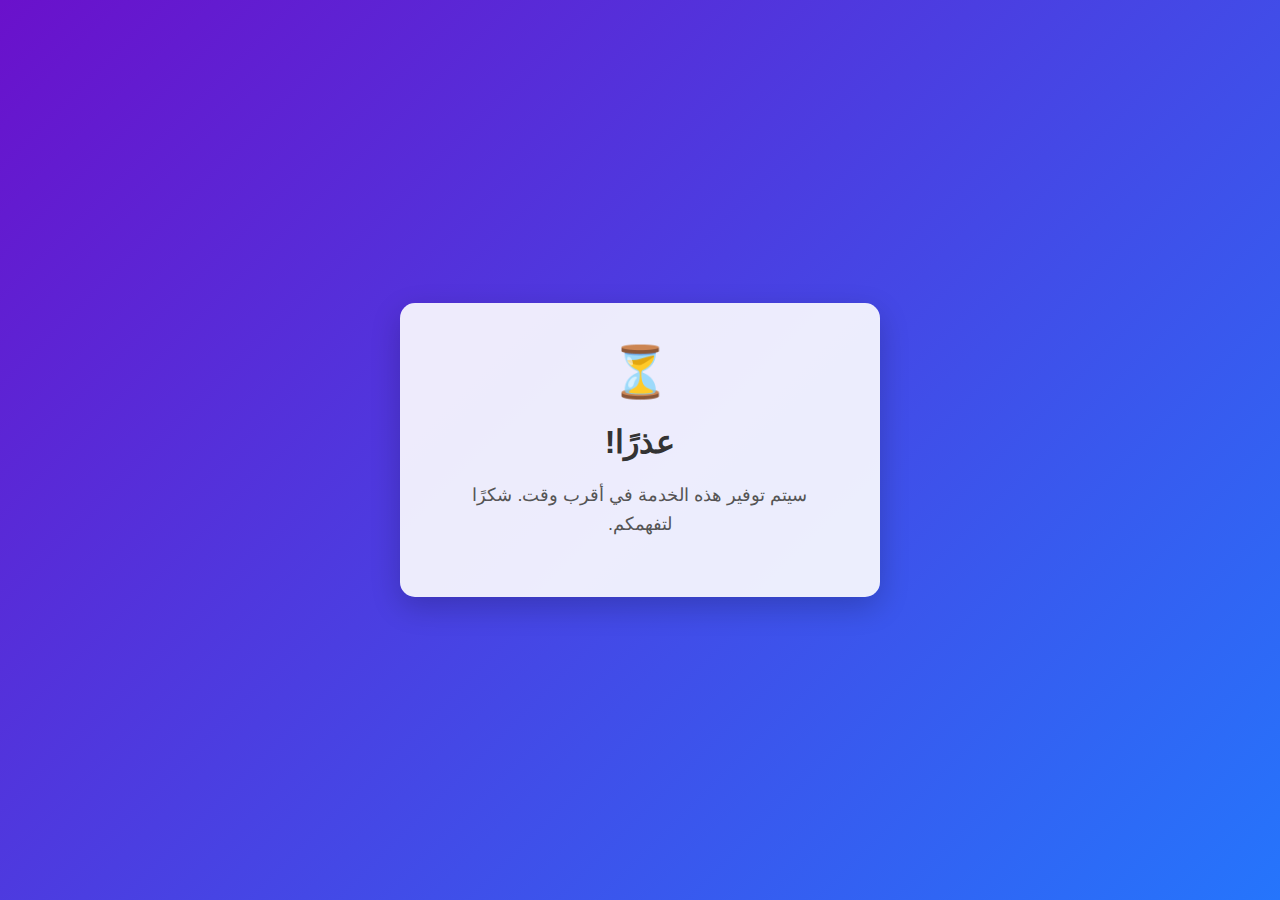
<file: erorr.html>
<!DOCTYPE html>
<html lang="ar" dir="rtl">
<head>
    <meta charset="UTF-8">
    <meta name="viewport" content="width=device-width, initial-scale=1.0">
        <title>PSD</title>
    <style>
        body {
            font-family: 'Segoe UI', Tahoma, Geneva, Verdana, sans-serif;
            background: linear-gradient(135deg, #6a11cb, #2575fc);
            display: flex;
            justify-content: center;
            align-items: center;
            height: 100vh;
            margin: 0;
            color: #fff;
        }
        .message {
            background-color: rgba(255, 255, 255, 0.9);
            padding: 40px;
            border-radius: 15px;
            box-shadow: 0 10px 30px rgba(0, 0, 0, 0.2);
            text-align: center;
            max-width: 400px;
            width: 100%;
        }
        .message h1 {
            font-size: 32px;
            color: #333;
            margin-bottom: 20px;
        }
        .message p {
            font-size: 18px;
            color: #555;
            line-height: 1.6;
        }
        .message .icon {
            font-size: 50px;
            color: #6a11cb;
            margin-bottom: 20px;
        }
    </style>
</head>
<body>
    <div class="message">
        <div class="icon">⏳</div>
        <h1>عذرًا!</h1>
        <p>سيتم توفير هذه الخدمة في أقرب وقت. شكرًا لتفهمكم.</p>
    </div>
</body>
</html>
</file>
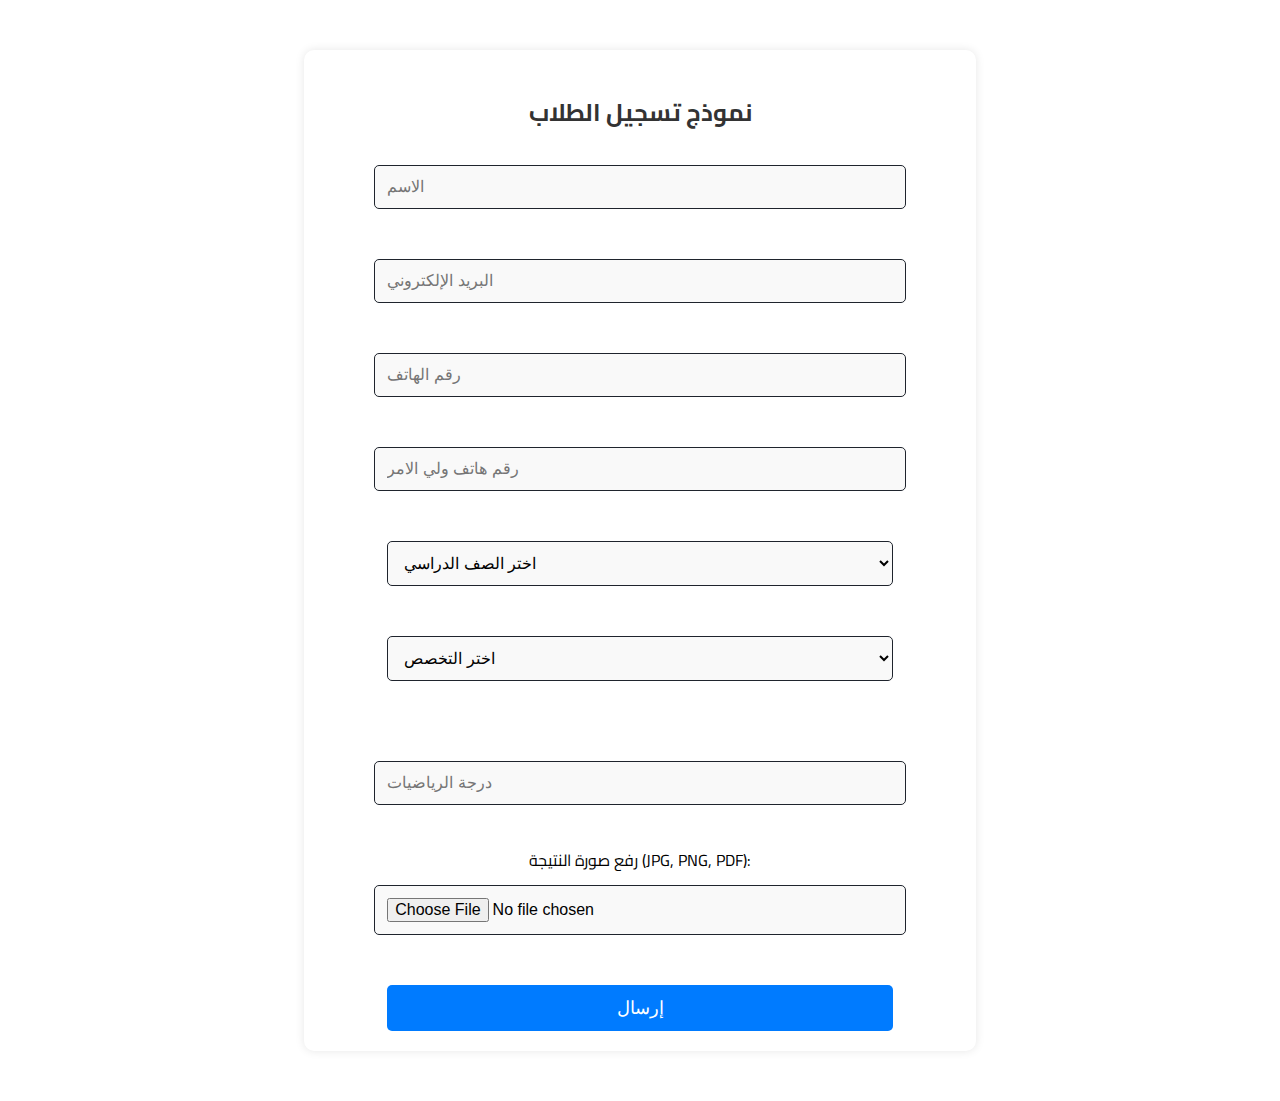
<file: form.html>
<!DOCTYPE html>
<html lang="ar">
<head>
    <meta charset="UTF-8">
    <meta name="viewport" content="width=device-width, initial-scale=1.0">
    <title>تسجيل الطلاب</title>
    <link rel="stylesheet" href="style.css">
    <style>
        /* تحسينات على التنسيق */
        .hidden {
            display: none;
        }

        .container {
            background: #fff;
            width: 50%;
            margin: 50px auto;
            padding: 20px;
            border-radius: 10px;
            box-shadow: 0px 0px 10px rgba(0, 0, 0, 0.1);
        }

        h2 {
            color: #333;
        }

        form {
            display: flex;
            flex-direction: column;
            align-items: center;
        }

        input, select {
            width: 80%;
            margin: 10px auto;
            padding: 12px;
            border: 1px solid #1f242d;
            border-radius: 5px;
            font-size: 16px;
            background-color: #f9f9f9;
        }

        button {
            background: #007bff;
            color: white;
            border: none;
            padding: 12px;
            font-size: 18px;
            cursor: pointer;
            border-radius: 5px;
            margin-top: 10px;
            width: 80%;
            transition: 0.3s;
        }

        button:hover {
            background: #0056b3;
        }
    </style>
</head>
<body>

    <div class="container">
        <h2>نموذج تسجيل الطلاب</h2>
        
        <!-- 🔥 مكان الرسالة اللي هتظهر -->
        <div id="message"></div> 

        <form id="studentForm">
            <input type="text" name="name" id="name" placeholder="الاسم" required><br>
            <input type="email" name="email" id="email" placeholder="البريد الإلكتروني" required><br>
            <input type="tel" name="phone" id="phone" placeholder="رقم الهاتف" required><br>
            <input type="tel" name="phone" id="mother-phone" placeholder="رقم هاتف ولي الامر" required><br>

            <!-- 🔥 اختيار الصف الدراسي -->
            <select name="grade" id="grade" required>
                <option value="" disabled selected>اختر الصف الدراسي</option>
                <option value="1">الصف الأول الثانوي</option>
                <option value="2">الصف الثاني الثانوي</option>
            </select><br>

            <!-- 🔥 اختيار المسار الدراسي -->
            <select name="study_path" id="study_path" required onchange="toggleScienceField()">
                <option value="" disabled selected>اختر التخصص</option>
                <option value="scientific">علمي</option>
                <option value="literary">أدبي</option>
            </select><br>

            <!-- 🔥 حقل درجة العلمي (يظهر فقط عند اختيار علمي) -->
            <input type="number" name="science_score" id="science_score" placeholder="درجة العلمي" class="hidden"><br>

            <!-- 🔥 حقل درجة مادة الرياضيات -->
            <input type="number" name="math_score" id="math_score" placeholder="درجة الرياضيات" required><br>

            <!-- 🔥 رفع صورة النتيجة -->
            <label for="result_file">رفع صورة النتيجة (JPG, PNG, PDF):</label>
            <input type="file" name="result_file" id="result_file" accept=".jpg,.jpeg,.png,.pdf" required><br>

            <button type="submit">إرسال</button>
        </form>
    </div>

    <script>
        function toggleScienceField() {
            let studyPath = document.getElementById("study_path").value;
            let scienceField = document.getElementById("science_score");

            if (studyPath === "scientific") {
                scienceField.classList.remove("hidden"); // إظهار الحقل
            } else {
                scienceField.classList.add("hidden"); // إخفاء الحقل
                scienceField.value = ""; // مسح القيمة إذا كانت موجودة
            }
        }
    </script>

</body>
</html>
</file>
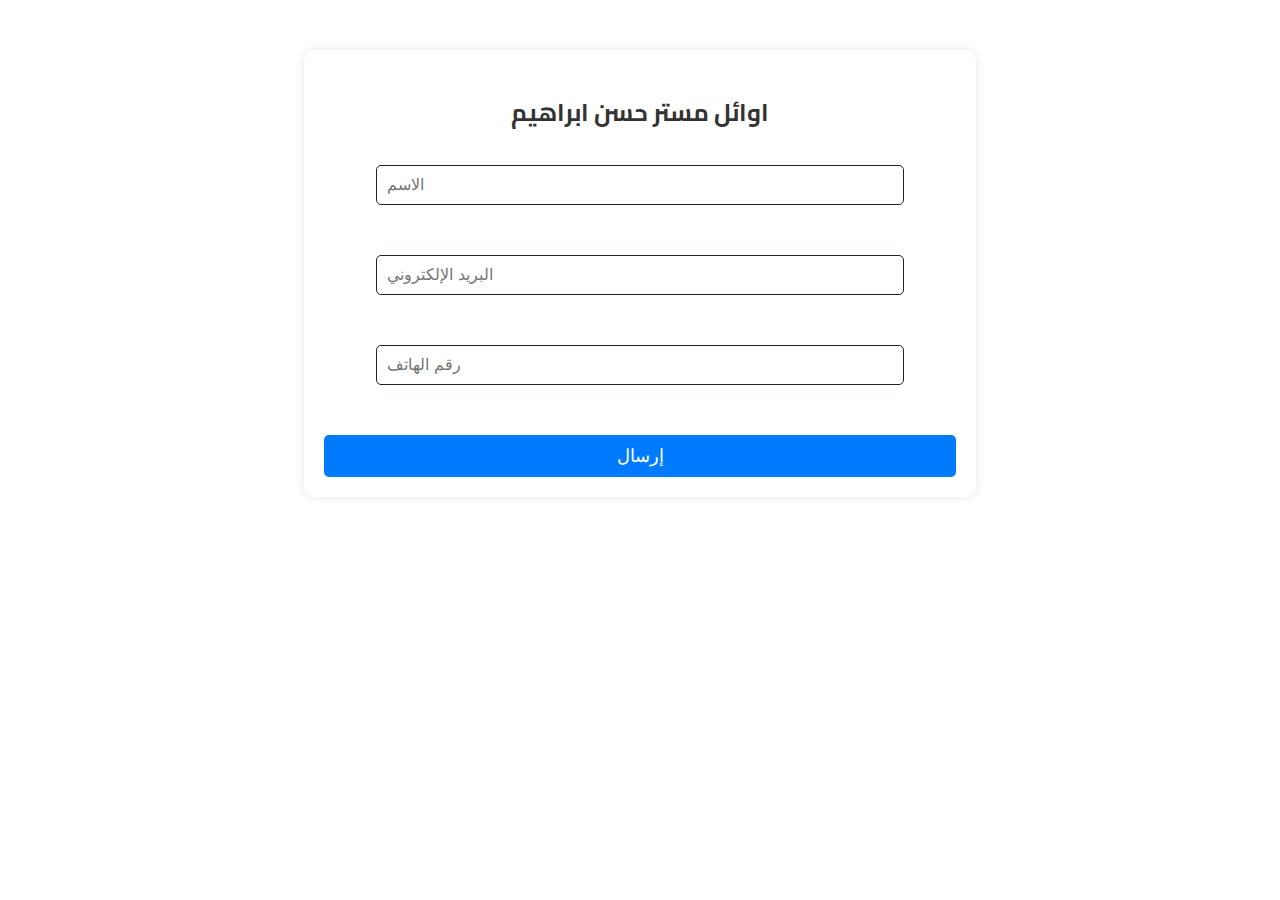
<file: Home.html>
<!DOCTYPE html>
<html lang="ar">
<head>
    <meta charset="UTF-8">
    <meta name="viewport" content="width=device-width, initial-scale=1.0">
    <title>تسجيل الطلاب</title>
    <link rel="stylesheet" href="style.css">
</head>
<body>
    <div class="container">
        <h2> اوائل مستر حسن ابراهيم </h2>
        
        <!-- 🔥 مكان الرسالة اللي هتظهر -->
        <div id="message"></div> 

        <form id="studentForm">
            <input type="text" name="name" id="name" placeholder="الاسم" required><br>
            <input type="email" name="email" id="email" placeholder="البريد الإلكتروني" required><br>
            <input type="tel" name="phone" id="phone" placeholder="رقم الهاتف" required><br>
            <button type="submit">إرسال</button>
        </form>
    </div>

    <script>
        document.getElementById("studentForm").addEventListener("submit", function(event) {
            event.preventDefault(); // منع إعادة تحميل الصفحة
            
            var formData = new FormData(this); // تخزين البيانات في فورم
            
            var xhr = new XMLHttpRequest();
            xhr.open("POST", "save_student.php", true);
            xhr.onload = function() {
                document.getElementById("message").innerHTML = this.responseText; // عرض الرد في الرسالة
                
                // ✅ **إذا كانت العملية ناجحة، مسح البيانات من الفورم**
                if (this.responseText.includes("✅")) {
                    document.getElementById("studentForm").reset();
                }
            };
            xhr.send(formData); // إرسال البيانات بدون تحديث الصفحة
        });
    </script>

</body>
</html>
</file>
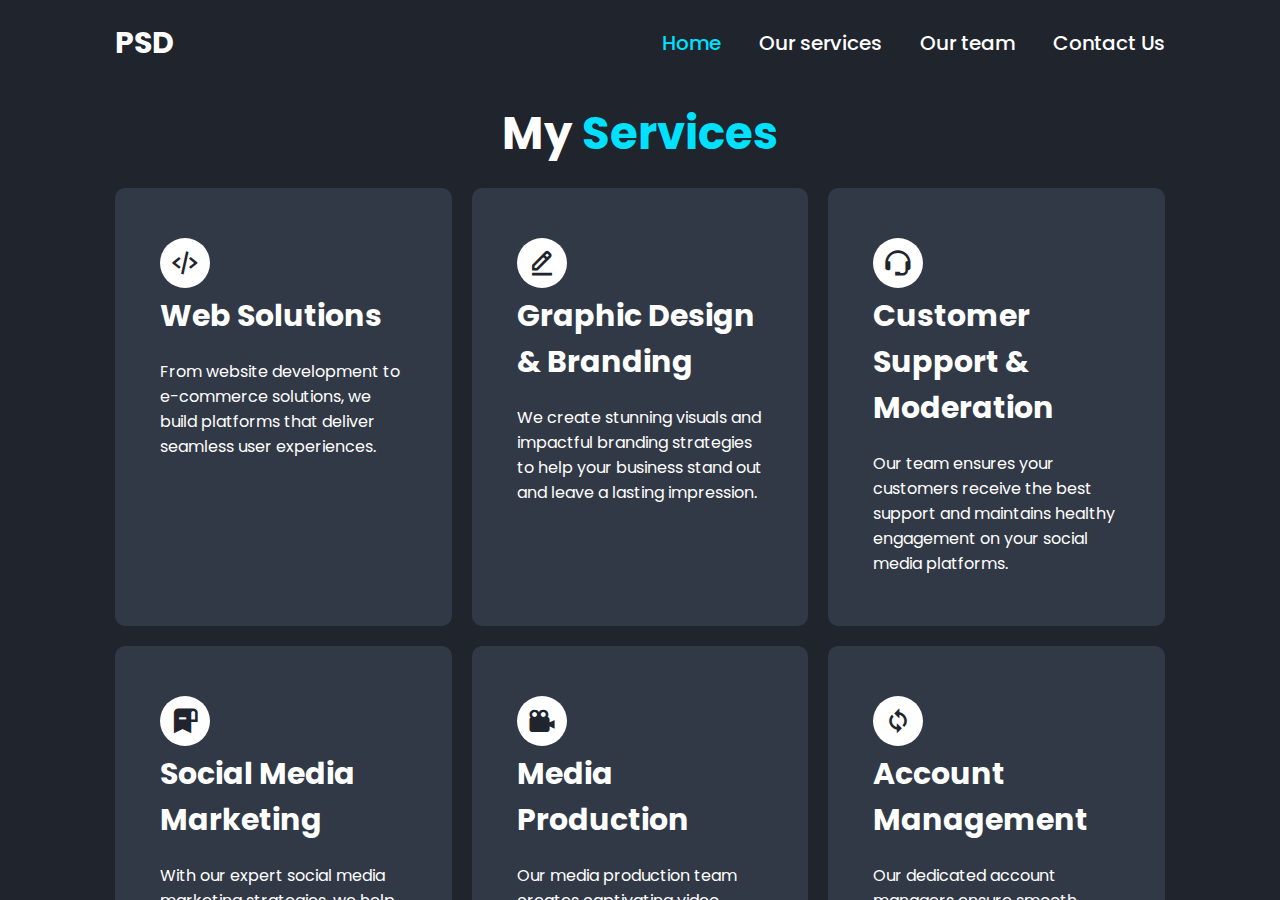
<file: services.html>
<!DOCTYPE html>
<html lang="en">

<head>
    <meta charset="UTF-8">
    <meta http-equiv="X-UA-Compatible" content="IE=edge">
    <meta name="author" content="Developer & Designer : Mamduh Khalil (@Mamduh Khalil)" />
    <meta name="viewport" content="width=device-width, initial-scale=1.0">
    <title>  
            PSD
    </title>
    <!-- boxicons -->
    <link href='https://unpkg.com/boxicons@2.1.4/css/boxicons.min.css' rel='stylesheet'>
    <!-- custom css -->
    <link rel="stylesheet" href="newstyle.css">

    <!-- icon image -->
     <link rel="icon" href="images/home.png">
</head>

<body>

    <!-- header -->
     <header>
        <a href="index.html" class="logo">PSD</a>

        <i class='bx bx-menu' id="menu-icon"></i>
        <nav>
            <a href="index.html" class="active">Home</a>
            <a href="services.html">Our services</a>
            <a href="Home.html">Our team</a>
            <a href="erorr.html">Contact Us</a>
        </nav>
     </header>

    <!-- bars background -->

    <!-- home section -->
     <section class="home">
        <div class="home-detail">
            <h1>THIS COMPANY SPECIALIZES
            </h1>
            <h2>IN 
                <span style="--i:6;"data-text="Account Management">Account Management</span>
                <span style="--i:5;"data-text="Media Production">Media Production</span>
                <span style="--i:4;"data-text="Web Solutions">Web Solutions</span>
                <span style="--i:3;"data-text="Graphic Design & Branding">Graphic Design & Branding</span>
                <span style="--i:2;"data-text="Customer Support & Moderation">Customer Support & Moderation</span>
                <span style="--i:1;"data-text="Social Media Marketing">Social Media Marketing</span>
            </h2>
                <p>We’re not just delivering a product; we’re sharing a story.
                    Our products carry their own unique narrative, and through them, we bring genuine value to our clients.</p>
                    <div class="btn-sci">
                        <a href="#" class="btn">contact US</a>

                        </div>
                    </div>
        </div>



        <div class="home-img">
            <div class="img-box">
                <div class="img-item">
                    <img src="Picsart_25-02-03_05-13-28-751.png">
                </div>
            </div>
        </div>
     </section>

    <!-- services section -->
     <section class="services active">
        <h2 class="heading">My <span>Services</span></h2>
        <div class="Services-countainer">
            <div class="Services-box">
                <div class="icon">
                    <a href="#"><i class='bx bx-code-alt'></i></a>
                </div>
                <h3>Web Solutions</h3>
                <p>From website development to e-commerce solutions, we build platforms that deliver seamless user experiences.</p>
            </div>


            <div class="Services-box">
                <div class="icon">
                    <a href="#"><i class='bx bx-edit-alt' ></i></a>
                </div>
                <h3>Graphic Design & Branding</h3>
                <p>We create stunning visuals and impactful branding strategies to help your business stand out and leave a lasting impression.</p>
            </div>


            <div class="Services-box">
                <div class="icon">
                    <a href="#"><i class='bx bx-support' ></i></a>
                </div>
                <h3>Customer Support & Moderation</h3>
                <p>Our team ensures your customers receive the best support and maintains healthy engagement on your social media platforms.</p>
            </div>


            <div class="Services-box">
                <div class="icon">
                    <a href="#"><i class='bx bxs-bookmark-alt-minus'></i></a>
                </div>
                <h3>Social Media Marketing</h3>
                <p>With our expert social media marketing strategies, we help you reach your target audience and grow your online presence effectively.</p>
            </div>


            <div class="Services-box">
                <div class="icon">
                    <a href="#"><i class='bx bxs-camera-movie' ></i></a>
                </div>
                <h3>Media Production</h3>
                <p>Our media production team creates captivating video content and commercials that tell your story in a powerful way.</p>
            </div>


            
            <div class="Services-box">
                <div class="icon">
                    <a href="#"><i class='bx bx-sync' ></i></a>
                </div>
                <h3>Account Management</h3>
                <p>Our dedicated account managers ensure smooth communication and successful project execution, tailored to your business needs.</p>
            </div>
        </div>
     </section>
</file>
<file: style.css>
/* استيراد خط جوجل */
@import url('https://fonts.googleapis.com/css2?family=Cairo:wght@400;700&display=swap');

body {
    font-family: 'Cairo', sans-serif;
    background-color: #fff;
    text-align: center;
}

.container {
    background: #fff;
    width: 50%;
    margin: 50px auto;
    padding: 20px;
    border-radius: 10px;
    box-shadow: 0px 0px 10px rgba(0, 0, 0, 0.1);
}

h2 {
    color: #333;
}

form {
    display: flex;
    flex-direction: column;
}

input {
    width: 80%;
    margin: 10px auto;
    padding: 10px;
    border: 1px solid #1f242d;
    border-radius: 5px;
    font-size: 16px;
}

button {
    background: #007bff;
    color: white;
    border: none;
    padding: 10px;
    font-size: 18px;
    cursor: pointer;
    border-radius: 5px;
    margin-top: 10px;
}

button:hover {
    background: #0056b3;
}

.success {
    color: green;
    background-color: #d4edda;
    padding: 10px;
    border-radius: 5px;
    margin: 10px auto;
    width: 80%;
    text-align: center;
}

.error {
    color: red;
    background-color: #f8d7da;
    padding: 10px;
    border-radius: 5px;
    margin: 10px auto;
    width: 80%;
    text-align: center;
}
</file>
<file: newstyle.css>
@import url('https://fonts.googleapis.com/css2?family=Poppins:wght@400;500;700&display=swap');

* {
    margin: 0;
    padding: 0;
    box-sizing: border-box;
    text-decoration: none;
    border: none;
    outline: none;
    font-family: "Poppins", sans-serif;
}

:root {
    --bg-color: #1f242d;
    --second-bg-color: #323946;
    --main-color: #00e1ff;
    --white-color: #fff;
    --disabled-color: #fff3;
}

html {
    font-size: 62.5%;
}

body {
    color: var(--white-color);
}

header {
    position: fixed;
    top: 0;
    left: 0;
    width: 100%;
    padding: 2rem 9%;
    background: var(--bg-color);
    display: flex;
    justify-content: space-between;
    align-items: center;
    z-index: 100;
}

.logo {
    font-size: 3rem;
    color: var(--white-color);
    font-weight: 700;
}

nav a {
    font-size: 2rem;
    color: var(--white-color);
    font-weight: 500;
    margin-left: 3.5rem;
    transition: .5s;
}

nav a:hover,
nav a.active {
    color: var(--main-color);
}

#menu-icon {
    font-size: 4rem;
    display: none;
    cursor: pointer;
}

section {
    position: absolute;
    width: 100%;
    height: 100%;
    padding: 10rem 9% 2rem;
    background: var(--bg-color);
    visibility: hidden;
    opacity: 0;
    overflow: hidden;
}

section.active {
    visibility: visible;
    opacity: 1;
    overflow: auto;
}

.home {
    display: flex;
    align-items: center;
    gap: 5rem;
}

.home-detail h1 {
    font-size: clamp(3.5rem, 10vw, 5.5rem);
}

.home-detail h2 {
    display: inline-block;
    font-size: clamp(2.5rem, 6vw, 3.2rem);
    margin-top: -1rem;
}

.home-detail h2 span {
    position: relative;
    display: inline-block;
    color: transparent;
    -webkit-text-stroke: .07rem var(--main-color);
    animation: display-text 16s linear infinite;
    animation-delay: calc(-4s * var(--i));
}

@keyframes display-text {
    25%, 100% {
        display: none;
    }
}

.home-detail h2 span::before {
    content: attr(data-text);
    position: absolute;
    width: 0;
    border-right: .2rem solid var(--main-color);
    color: var(--main-color);
    white-space: nowrap;
    overflow: hidden;
    animation: fill-text 4s linear infinite;
}

@keyframes fill-text {
    10%, 100% {
        width: 0;
    }
    70%, 90% {
        width: 100%;
    }
}

.home-detail p {
    font-size: clamp(1.4rem, 3vw, 1.6rem);
    margin: 1rem 0.2rem;
}

.home-detail .btn-sci {
    display: flex;
    align-items: center;
}

.btn {
    display: inline-block;
    padding: 1rem 3rem;
    background: var(--main-color);
    border: .2rem solid var(--main-color);
    border-radius: 4rem;
    box-shadow: 0 0 1rem var(--main-color);
    font-size: 1.6rem;
    color: var(--bg-color);
    font-weight: 500;
    transition: .5s;
}

.btn:hover {
    background: transparent;
    color: var(--main-color);
    box-shadow: none;
}

.home-detail .btn-sci .sci {
    display: inline-flex;
    padding: .8rem;
    border: .2rem solid var(--main-color);
    font-size: 2rem;
    color: var(--main-color);
    margin: 0.8rem;
    transition: .5s;
}

.home-detail .btn-sci .sci a:hover {
    background: var(--main-color);
    color: var(--bg-color);
    box-shadow: 0 0 1rem var(--main-color);
}

.home-img .img-box {
    position: relative;
    width: 32vw;
    height: 32vw;
    border-radius: 50%;
    padding: .5rem;
    display: flex;
    justify-content: center;
    align-items: center;
    overflow: hidden;
}

.home-img .img-box::before,
.home-img .img-box::after {
    content: '';
    position: absolute;
    width: 50rem;
    height: 50rem;
    background: conic-gradient(transparent, transparent, transparent, var(--main-color));
    transform: rotate(0deg);
    animation: rotate-border 10s linear infinite;
}

.home-img .img-box::after {
    animation-delay: -5s;
}

@keyframes rotate-border {
    100% {
        transform: rotate(360deg)
    }
}

.home-img .img-box .img-item {
    position: relative;
    width: 100%;
    height: 100%;
    background: var(--bg-color);
    border-radius: 50%;
    border: .01rem solid var(--bg-color);
    display: flex;
    justify-content: center;
    z-index: 1;
    overflow: hidden;
}

.home-img .img-box .img-item img {
    position: absolute;
    top: 3rem;
    display: block;
    width: 85%;
    object-fit: cover;
    mix-blend-mode: lighten;
}

.heading {
    font-size: 4.5rem;
    text-align: center;
    margin-bottom: 2rem;
}

.heading span {
    color: var(--main-color);
}

.Services-countainer {
    display: grid;
    grid-template-columns: repeat(auto-fit, minmax(30rem, 1fr));
    gap: 2rem;
}

.Services-countainer .Services-box {
    padding: 3rem 2.5rem;
    background: var(--second-bg-color);
    border: 2rem solid var(--second-bg-color);
    border-radius: 1rem;
    transition: .5s;
}

.Services-countainer .Services-box:hover {
    border-color: var(--main-color);
    transform: scale(1.02);
}

.Services-box .icon {
    display: flex;
    justify-content: space-between;
    align-items: center;
}

.Services-box .icon i {
    font-size: 4.5rem;
    transition: .5s;
}

.Services-box:hover .icon :not(a i) {
    color: var(--main-color);
}

.Services-box .icon a {
    display: inline-flex;
    background: var(--white-color);
    border-radius: 50%;
    padding: 1rem;
    transition: .5s;
}

.Services-box:hover .icon a {
    background: var(--main-color);
}

.Services-box .icon a i {
    font-size: 3rem;
    color: var(--bg-color);
}

.Services-box .icon a:hover i {
    transform: rotate(300deg);
}

.Services-box h3 {
    font-size: 3rem;
    margin: .5rem 0 2rem;
    transition: .5s;
}

.Services-box:hover h3 {
    color: var(--main-color);
}

.Services-box p {
    font-size: 1.6rem;
}

/* التصميم العام للشاشات الكبيرة (أجهزة الكمبيوتر) */
@media (max-width: 1200px) {
    html {
        font-size: 55%;
    }
}

/* التصميم لأجهزة التابلت */
@media (max-width: 991px) {
    header {
        padding: 2rem 3%;
    }

    section {
        padding: 10rem 3% 2rem;
    }

    .home {
        flex-direction: column;
        gap: 3rem;
    }

    .home-img .img-box {
        width: 50vw;
        height: 50vw;
    }

    .Services-countainer {
        grid-template-columns: repeat(auto-fit, minmax(25rem, 1fr));
    }
}

/* التصميم لأجهزة الموبايل */
@media (max-width: 768px) {
    #menu-icon {
        display: block;
    }

    nav {
        position: absolute;
        top: 100%;
        left: 0;
        width: 100%;
        padding: 1rem 3%;
        background: var(--bg-color);
        border-top: .1rem solid rgba(0, 0, 0, .2);
        box-shadow: 0 .5rem 1rem rgba(0, 0, 0, .2);
        display: none;
    }

    nav.active {
        display: block;
    }

    nav a {
        display: block;
        font-size: 2rem;
        margin: 3rem 0;
    }

    .home {
        flex-direction: column;
        text-align: center;
    }

    .home-detail h1 {
        font-size: 5rem;
    }

    .home-detail h2 {
        font-size: 2.6rem;
    }

    .home-img .img-box {
        width: 70vw;
        height: 70vw;
    }

    .Services-countainer {
        grid-template-columns: repeat(auto-fit, minmax(20rem, 1fr));
    }
}

/* التصميم لأجهزة الموبايل الصغيرة */
@media (max-width: 450px) {
    html {
        font-size: 50%;
    }

    .home-detail h1 {
        font-size: 4rem;
    }

    .home-detail h2 {
        font-size: 2.2rem;
    }

    .home-img .img-box {
        width: 90vw;
        height: 90vw;
    }

    .Services-countainer {
        grid-template-columns: repeat(auto-fit, minmax(15rem, 1fr));
    }
}
</file>
